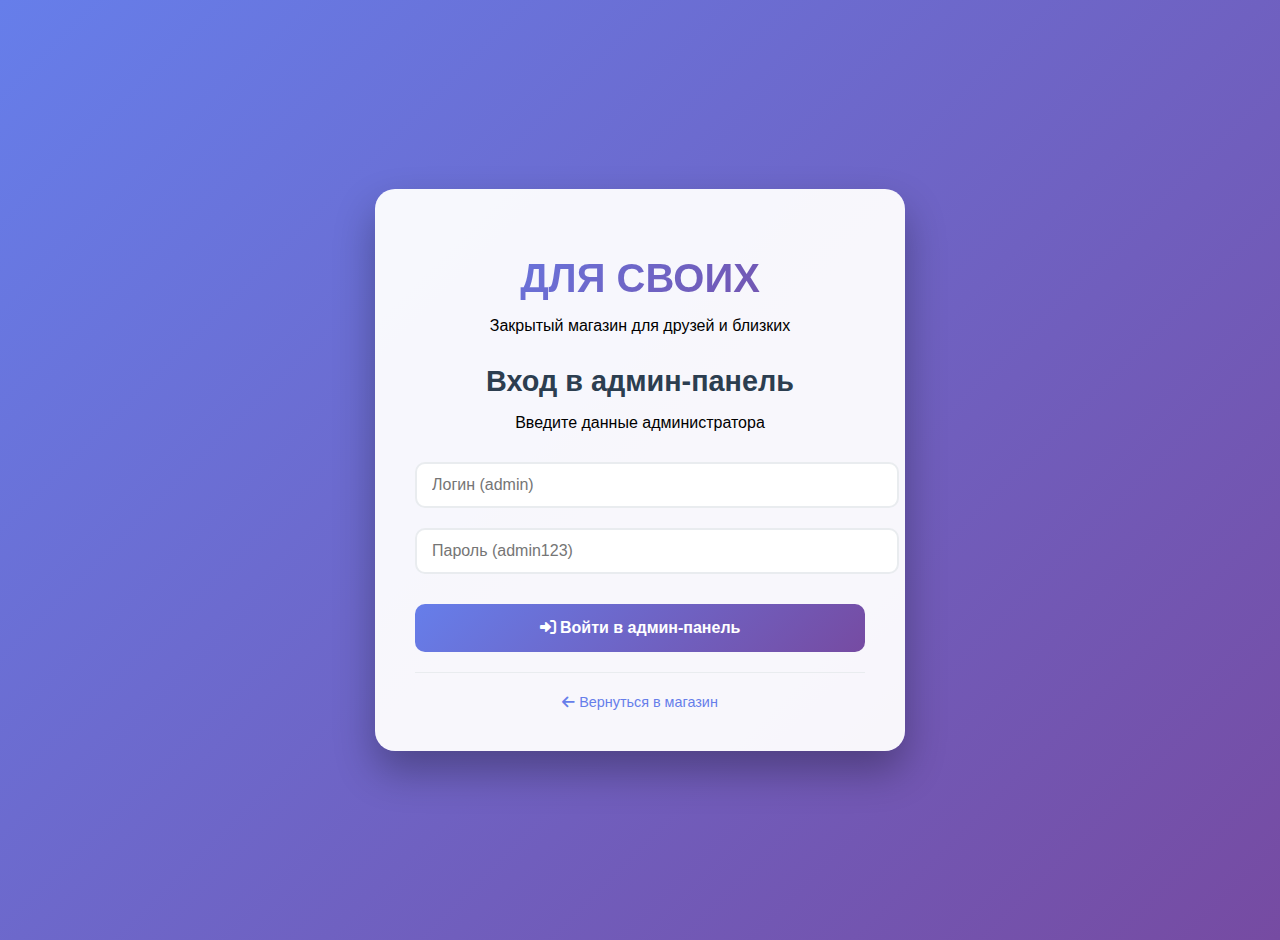
<file: login-admin.html>
<!DOCTYPE html>
<html lang="ru">
<head>
    <meta charset="UTF-8">
    <meta name="viewport" content="width=device-width, initial-scale=1.0">
    <title>Вход в админ-панель | Магазин "Для своих"</title>
    <link rel="stylesheet" href="https://cdnjs.cloudflare.com/ajax/libs/font-awesome/6.0.0/css/all.min.css">
    <link rel="stylesheet" href="style.css">
    <style>
        /* Стили страницы входа */
        body {
            font-family: 'Segoe UI', Tahoma, Geneva, Verdana, sans-serif;
            background: linear-gradient(135deg, #667eea 0%, #764ba2 100%);
            min-height: 100vh;
            display: flex;
            align-items: center;
            justify-content: center;
            margin: 0;
            padding: 20px;
        }
        
        .login-container {
            background: rgba(255, 255, 255, 0.95);
            border-radius: 20px;
            padding: 40px;
            box-shadow: 0 20px 40px rgba(0, 0, 0, 0.3);
            max-width: 450px;
            width: 100%;
        }
        
        .login-logo {
            text-align: center;
            margin-bottom: 30px;
        }
        
        .login-logo h1 {
            font-size: 2.5rem;
            font-weight: 800;
            background: linear-gradient(135deg, #667eea, #764ba2);
            -webkit-background-clip: text;
            -webkit-text-fill-color: transparent;
            background-clip: text;
            margin-bottom: 10px;
        }
        
        .login-header {
            text-align: center;
            margin-bottom: 30px;
        }
        
        .login-header h2 {
            font-size: 1.8rem;
            color: #2c3e50;
            margin-bottom: 10px;
        }
        
        .form-group {
            margin-bottom: 20px;
        }
        
        .form-input {
            width: 100%;
            padding: 12px 15px;
            border: 2px solid #e9ecef;
            border-radius: 10px;
            font-size: 1rem;
            transition: all 0.3s ease;
        }
        
        .form-input:focus {
            outline: none;
            border-color: #667eea;
            box-shadow: 0 0 0 3px rgba(102, 126, 234, 0.1);
        }
        
        .login-btn {
            width: 100%;
            padding: 15px;
            background: linear-gradient(135deg, #667eea, #764ba2);
            color: white;
            border: none;
            border-radius: 10px;
            font-size: 1rem;
            font-weight: 600;
            cursor: pointer;
            transition: all 0.3s ease;
            margin-top: 10px;
        }
        
        .login-btn:hover {
            transform: translateY(-2px);
            box-shadow: 0 10px 20px rgba(102, 126, 234, 0.3);
        }
        
        .login-links {
            text-align: center;
            margin-top: 20px;
            padding-top: 20px;
            border-top: 1px solid #e9ecef;
        }
        
        .login-links a {
            color: #667eea;
            text-decoration: none;
            font-size: 0.9rem;
        }
        
        .notification {
            padding: 15px;
            border-radius: 10px;
            margin-bottom: 20px;
            display: none;
        }
        
        .notification-error {
            background: #f8d7da;
            color: #721c24;
            border: 1px solid #f5c6cb;
        }
        
        .notification-success {
            background: #d4edda;
            color: #155724;
            border: 1px solid #c3e6cb;
        }
    </style>
</head>
<body>
    <div class="login-container">
        <div class="login-logo">
            <h1>ДЛЯ СВОИХ</h1>
            <p>Закрытый магазин для друзей и близких</p>
        </div>
        
        <div id="notification" class="notification">
            <span id="notificationText"></span>
        </div>
        
        <div class="login-header">
            <h2>Вход в админ-панель</h2>
            <p>Введите данные администратора</p>
        </div>
        
        <form id="loginForm" onsubmit="return login(event)">
            <div class="form-group">
                <input type="text" id="username" class="form-input" placeholder="Логин (admin)" required>
            </div>
            
            <div class="form-group">
                <input type="password" id="password" class="form-input" placeholder="Пароль (admin123)" required>
            </div>
            
            <button type="submit" class="login-btn" id="loginButton">
                <i class="fas fa-sign-in-alt"></i> Войти в админ-панель
            </button>
            
            <div id="loadingIndicator" style="display: none; text-align: center; margin-top: 15px;">
                <i class="fas fa-spinner fa-spin"></i> Проверка данных...
            </div>
        </form>
        
        <div class="login-links">
            <a href="index.html">
                <i class="fas fa-arrow-left"></i> Вернуться в магазин
            </a>
        </div>
    </div>

    <script>
        // ПРОСТАЯ И НАДЁЖНАЯ ФУНКЦИЯ ВХОДА
        function login(event) {
            event.preventDefault();
            
            const username = document.getElementById('username').value;
            const password = document.getElementById('password').value;
            
            console.log('Попытка входа:', username, password);
            
            // ВСЕГДА ПУСКАЕМ admin/admin123
            if (username === 'admin' && password === 'admin123') {
                console.log('✅ Успешный вход!');
                
                // Сохраняем статус администратора
                localStorage.setItem('isAdmin', 'true');
                localStorage.setItem('adminLoginTime', new Date().toISOString());
                
                // Сохраняем учётные данные
                const credentials = { 
                    login: 'admin', 
                    password: 'admin123',
                    lastLogin: new Date().toISOString()
                };
                localStorage.setItem('adminCredentials', JSON.stringify(credentials));
                
                showNotification('✅ Успешный вход! Перенаправление...', 'success');
                
                // Перенаправляем через 1 секунду
                setTimeout(() => {
                    window.location.href = 'admin.html';
                }, 1000);
                
                return true;
            } else {
                showNotification('❌ Неверный логин или пароль. Используйте: admin / admin123', 'error');
                return false;
            }
        }
        
        function showNotification(message, type) {
            const notification = document.getElementById('notification');
            const notificationText = document.getElementById('notificationText');
            
            notification.className = `notification notification-${type}`;
            notificationText.textContent = message;
            notification.style.display = 'block';
            
            if (type === 'success') {
                setTimeout(() => {
                    notification.style.display = 'none';
                }, 3000);
            }
        }
        
        // Проверяем, если уже авторизован
        document.addEventListener('DOMContentLoaded', function() {
            const isAdmin = localStorage.getItem('isAdmin');
            if (isAdmin === 'true') {
                window.location.href = 'admin.html';
            }
            
            console.log('✅ Страница входа загружена');
        });
    </script>
</body>
</html>
</file>
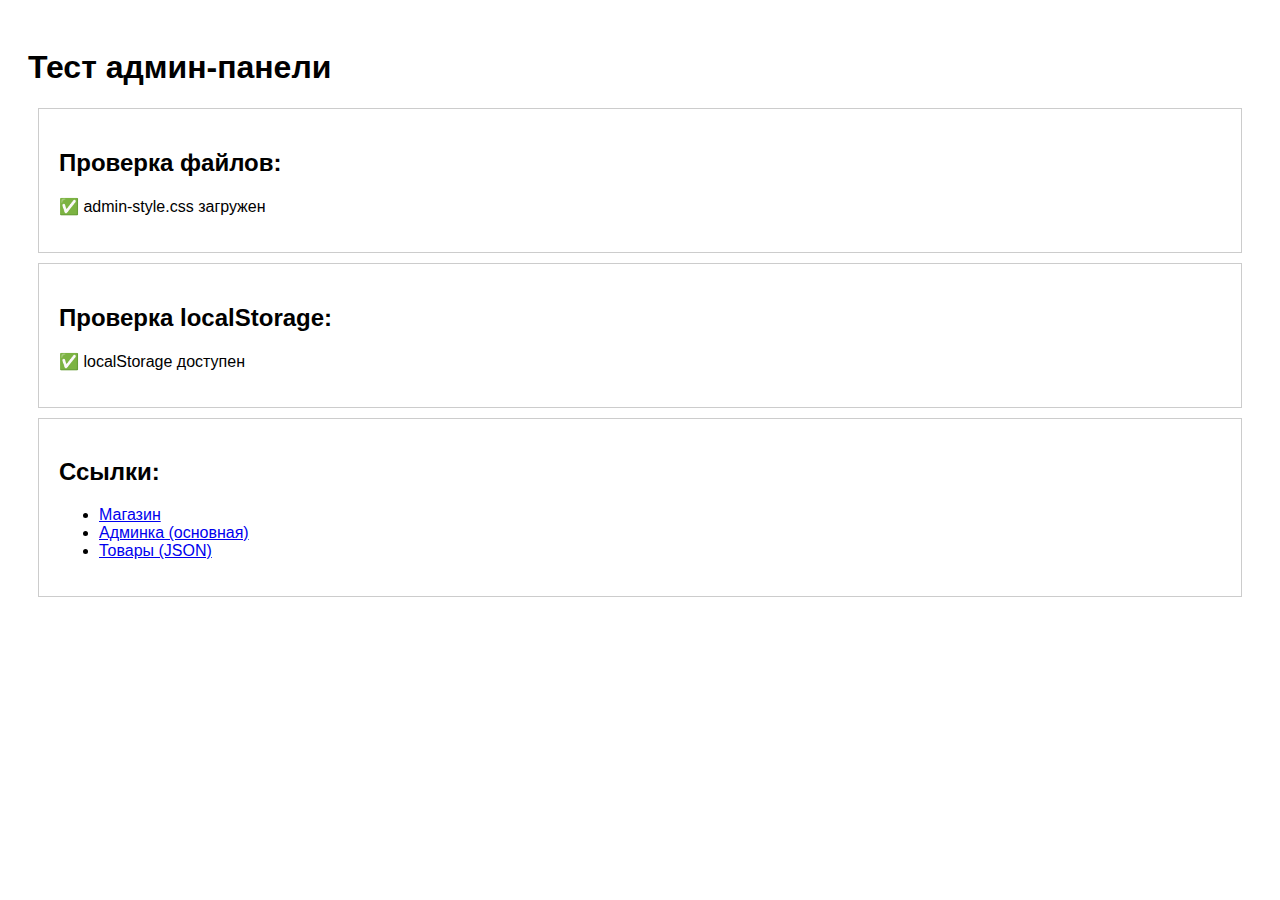
<file: test-admin.html>
<!DOCTYPE html>
<html lang="ru">
<head>
    <meta charset="UTF-8">
    <meta name="viewport" content="width=device-width, initial-scale=1.0">
    <title>Тест админки</title>
    <style>
        body { font-family: Arial; padding: 20px; }
        .test { padding: 20px; margin: 10px; border: 1px solid #ccc; }
        .success { background: #d4edda; }
        .error { background: #f8d7da; }
    </style>
</head>
<body>
    <h1>Тест админ-панели</h1>
    
    <div class="test">
        <h2>Проверка файлов:</h2>
        <p id="fileCheck">Проверяем...</p>
    </div>
    
    <div class="test">
        <h2>Проверка localStorage:</h2>
        <p id="storageCheck">Проверяем...</p>
    </div>
    
    <div class="test">
        <h2>Ссылки:</h2>
        <ul>
            <li><a href="index.html">Магазин</a></li>
            <li><a href="admin.html">Админка (основная)</a></li>
            <li><a href="data/demo-products.json">Товары (JSON)</a></li>
        </ul>
    </div>
    
    <script>
        // Проверка файлов
        fetch('admin-style.css')
            .then(() => document.getElementById('fileCheck').innerHTML = '✅ admin-style.css загружен')
            .catch(() => document.getElementById('fileCheck').innerHTML = '❌ admin-style.css не найден');
            
        // Проверка localStorage
        if (typeof localStorage !== 'undefined') {
            document.getElementById('storageCheck').innerHTML = '✅ localStorage доступен';
        } else {
            document.getElementById('storageCheck').innerHTML = '❌ localStorage не доступен';
        }
    </script>
</body>
</html>
</file>
<file: style.css>

</file>
